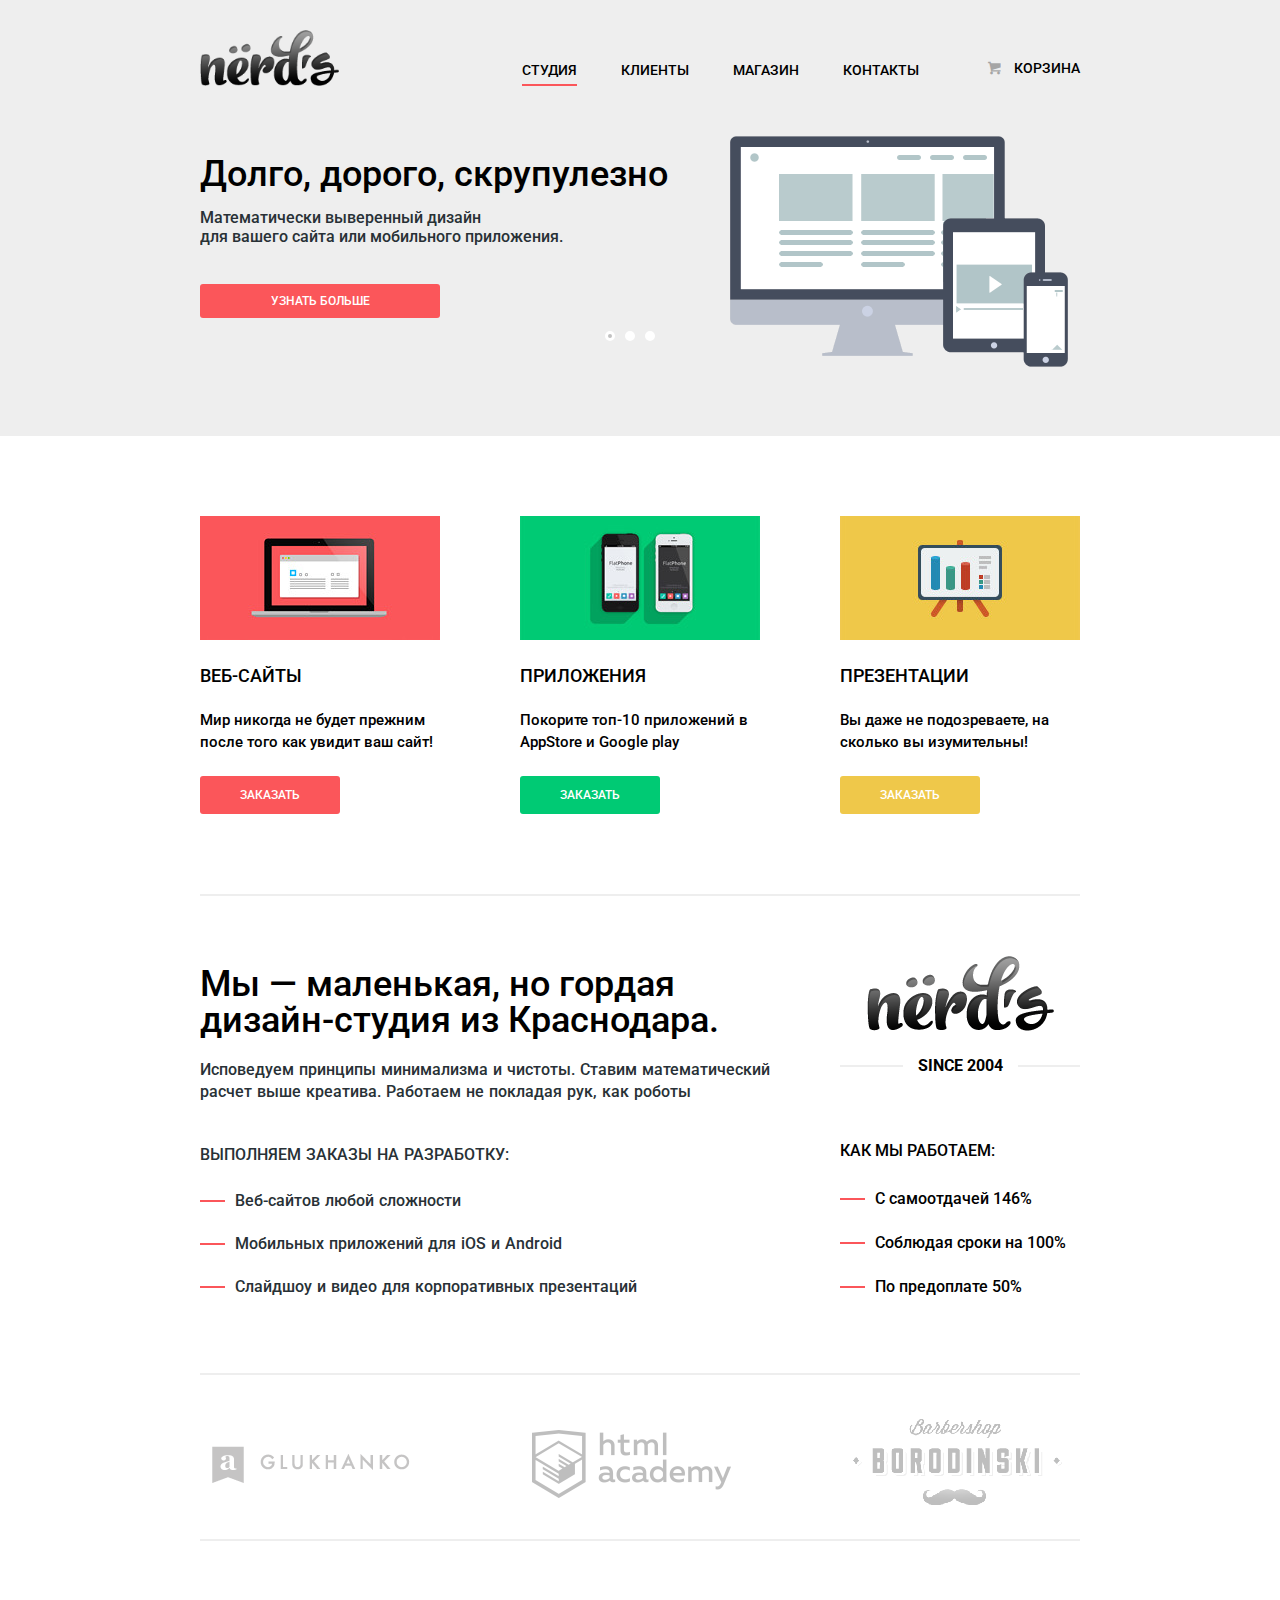
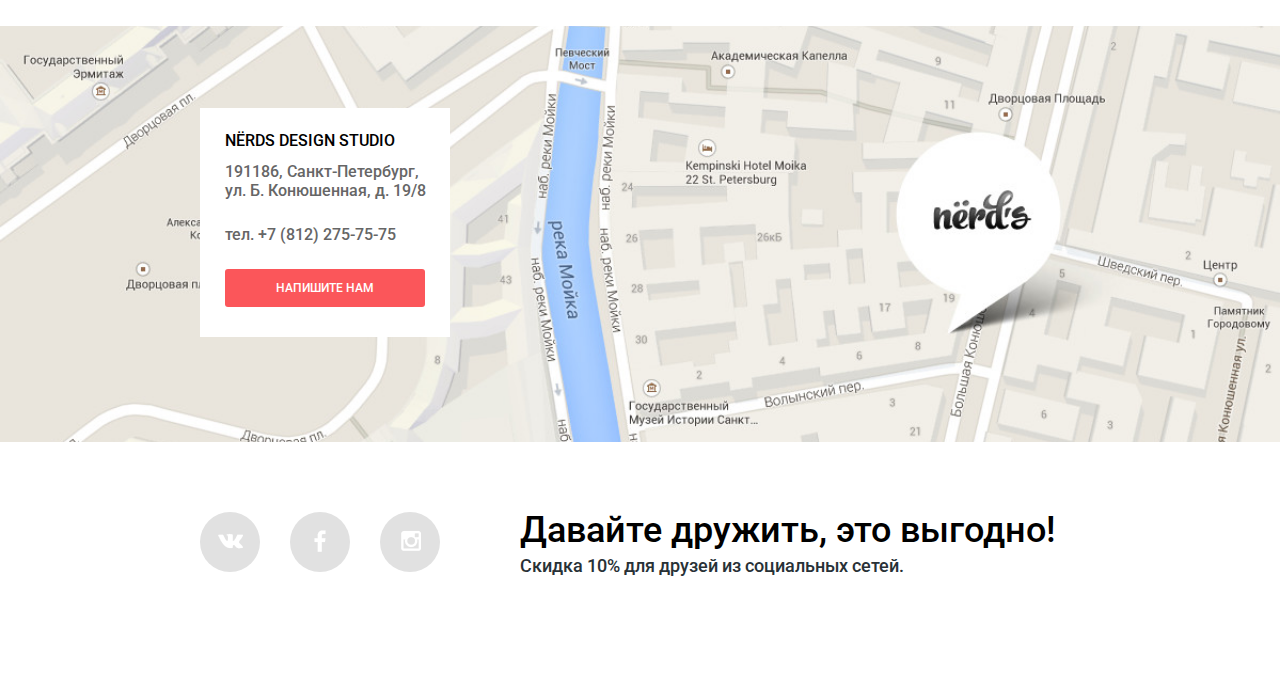
<file: nerds/index.html>
<!DOCTYPE html>
<html lang="ru">
<head>
	<meta charset="UTF-8">
	<link href='https://fonts.googleapis.com/css?family=Roboto:300,500' rel='stylesheet' type='text/css'>
	<link rel="stylesheet" type="text/css" href="css/normalize.css">
	<link rel="stylesheet" type="text/css" href="css/min-style.css">
	<title>Веб-студия "Nerds"</title>
</head>
	<body>
		<div class="bg">
			<header class="main-header">
				<div class="container clearfix">
					<a href="index.html" class="logo">
						<img src="img/logo.png" width="139" height="56" alt="nerds-logo">
					</a>
					<nav class="main-navigation">
						<ul>
							<li>
								<a href="#" class="active">Студия</a>
							</li>
							<li>
								<a href="#">Клиенты</a>
							</li>
							<li>
								<a href="catalog.html">Магазин</a>
							</li>
							<li>
								<a href="#">Контакты</a>
							</li>
						</ul>
					</nav>
					<div class="cart-block">
						<a href="#" class="cart"><i class="icon-basket"></i>Корзина</a>
					</div>
				</div>
			</header>
			<div class="slider">
				<input type="radio" class="slide-btn-1" id="btn-1" name="toggle" checked>
				<input type="radio" class="slide-btn-2" id="btn-2" name="toggle">
				<input type="radio" class="slide-btn-3" id="btn-3" name="toggle">
				<div class="slider-controls">
					<label for="btn-1"></label>
					<label for="btn-2"></label>
					<label for="btn-3"></label>
				</div>
				<div class="slides">
					<div class="slide">
						<div class="slide-text">
							<div class="slide-title">Долго, дорого, скрупулезно</div>
							<p>Математически выверенный дизайн<br>для вашего сайта или мобильного приложения.</p>
							<a class="btn" href="#">Узнать больше</a>
						</div>
					</div>
					<div class="slide">
						<div class="slide-text">
							<div class="slide-title">Любите ли вы математику, как любим ее мы?</div>
							<p>Нашим дизайнерам мы удаляем нейроны, ответственные<br> за креатив, чтобы дать им возможность все просчитать</p>
							<a class="btn" href="#">Узнать больше</a>
						</div>
					</div>
					<div class="slide">
						<div class="slide-text">
							<div class="slide-title">Только наркотики,<br>только хардкор!</div>
							<p>Все дизайнерские решения в нашей компании принимаются только под воздействием качественных галлюциногенов</p>
							<a class="btn" href="#">Узнать больше</a>
						</div>
					</div>
				</div>
			</div>
		</div>
		<div class="container clearfix">
			<div class="features-item">
				<div class="features-block img-web-site">
					<p class="features-title">Веб-сайты</p>
					<p class="features-text">Мир никогда не будет прежним после того как увидит ваш сайт!</p>
					<a href="#" class="btn order-web-site">Заказать</a>
				</div>
				<div class="features-block img-apps">
					<p class="features-title">Приложения</p>
					<p class="features-text">Покорите топ-10 приложений в AppStore и Google play</p>
					<a href="#" class="btn order-apps">Заказать</a>
				</div>
				<div class="features-block img-presentation">
					<p class="features-title">Презентации</p>
					<p class="features-text">Вы даже не подозреваете, на сколько вы изумительны!</p>
					<a href="#" class="btn order-presentation">Заказать</a>
				</div>
			</div>
			<div class="about clearfix">
				<div class="left-block">
					<div class="left-block-title">Мы — маленькая, но гордая дизайн-студия из Краснодара.</div>
					<div class="left-block-text">
						<p>Исповедуем принципы минимализма и чистоты. Ставим математический расчет выше креатива. Работаем не покладая рук, как роботы</p>
						<p class="upper">Выполняем заказы на разработку:</p>
						<ul>
							<li>Веб-сайтов любой сложности</li>
							<li>Мобильных приложений для iOS и Android</li>
							<li>Слайдшоу и видео для корпоративных презентаций</li>
						</ul>
					</div>
				</div>
				<div class="right-block">
					<img src="img/logo.png" width="187" height="75" alt="nerds-logo">
					<div class="since">
						<h3>since 2004</h3>
					</div>
					<p class="upper">Как мы работаем:</p>
					<ul>
						<li>С самоотдачей 146%</li>
						<li>Соблюдая сроки на 100%</li>
						<li>По предоплате 50%</li>
					</ul>
				</div>
			</div>
			<div class="partners-web-site">
				<a href="#" class="web-sites">
					<img src="img/site-1.png" width="198" height="37" alt="glukhanko">
				</a>
				<a href="#" class="web-sites">
					<img src="img/site-2.png" width="199" height="68" alt="htmlacademy">
				</a>
				<a href="#" class="web-sites">
					<img src="img/site-3.png" width="209" height="90" alt="borodinski">
				</a>
			</div>
		</div>
		<div class="map">
			<iframe src="https://www.google.com/maps/embed?pb=!1m18!1m12!1m3!1d1998.5989424123625!2d30.320894615640324!3d59.93879686904851!2m3!1f0!2f0!3f0!3m2!1i1024!2i768!4f13.1!3m3!1m2!1s0x4696310fca5ba729%3A0xea9c53d4493c879f!2z0JHQvtC70YzRiNCw0Y8g0JrQvtC90Y7RiNC10L3QvdCw0Y8g0YPQuy4sIDE5LCDQodCw0L3QutGCLdCf0LXRgtC10YDQsdGD0YDQsywg0KDQvtGB0YHQuNGPLCAxOTExODY!5e0!3m2!1sru!2sru!4v1447333632111" width="1200" height="416" style="border:0" allowfullscreen></iframe>
			<div class="container clearfix">
				<div class="contacts">
			<span>NЁRDS DESIGN STUDIO</span><br>
			<p>191186, Санкт-Петербург,<br> 
			ул. Б. Конюшенная, д. 19/8</p>
			<p>тел. +7 (812) 275-75-75</p>
			<a href="form.html" class="btn">Напишите нам</a>
				</div>
			</div>
			<div class="modal-content">
				<form class="login-form" action="/echo">
					<div class="width-form">
						<label for="name">Ваше имя:</label>
							<input class="login" type="text" id="name" name="name" placeholder="представьтесь пожалуйста" required>
					</div>
					<div class="width-form">
						<label for="e-mail">Ваш e-mail:</label>
							<input class="e-mail" type="text" id="e-mail" name="e-mail" placeholder="для отправки ответа" required>
					</div>
					<p>Текст письма:</p>
						<textarea name="text" placeholder="В свободной форме"></textarea>
					<input type="submit" class="btn" value="Отправить">
					<input type="submit" class="btn btn-cancel" value="Отменить">
				</form>
				<div class="modal-content-close">
					<i class="sprite sprite-cross"></i>
				</div>
			</div>
		</div>
		<footer class="main-footer">
			<div class="container clearfix">
				<section class="social-footer">
					<a href="#" class="social-btn"><i class="sprite sprite-vk"></i></a>
					<a href="#" class="social-btn"><i class="sprite sprite-fb"></i></a>
					<a href="#" class="social-btn"><i class="sprite sprite-insta"></i></a>
				</section>
				<section class="footer-info">
					<p class="info-title">Давайте дружить, это выгодно!</p>
					<p class="info-text">Скидка 10% для друзей из социальных сетей.</p>
				</section>
			</div>
		</footer>
	<script src="js/min-scripts.js"></script>
	<script type="text/javascript" src="js/jquery-2.1.4.min.js"></script>
	</body>
</html>
</file>
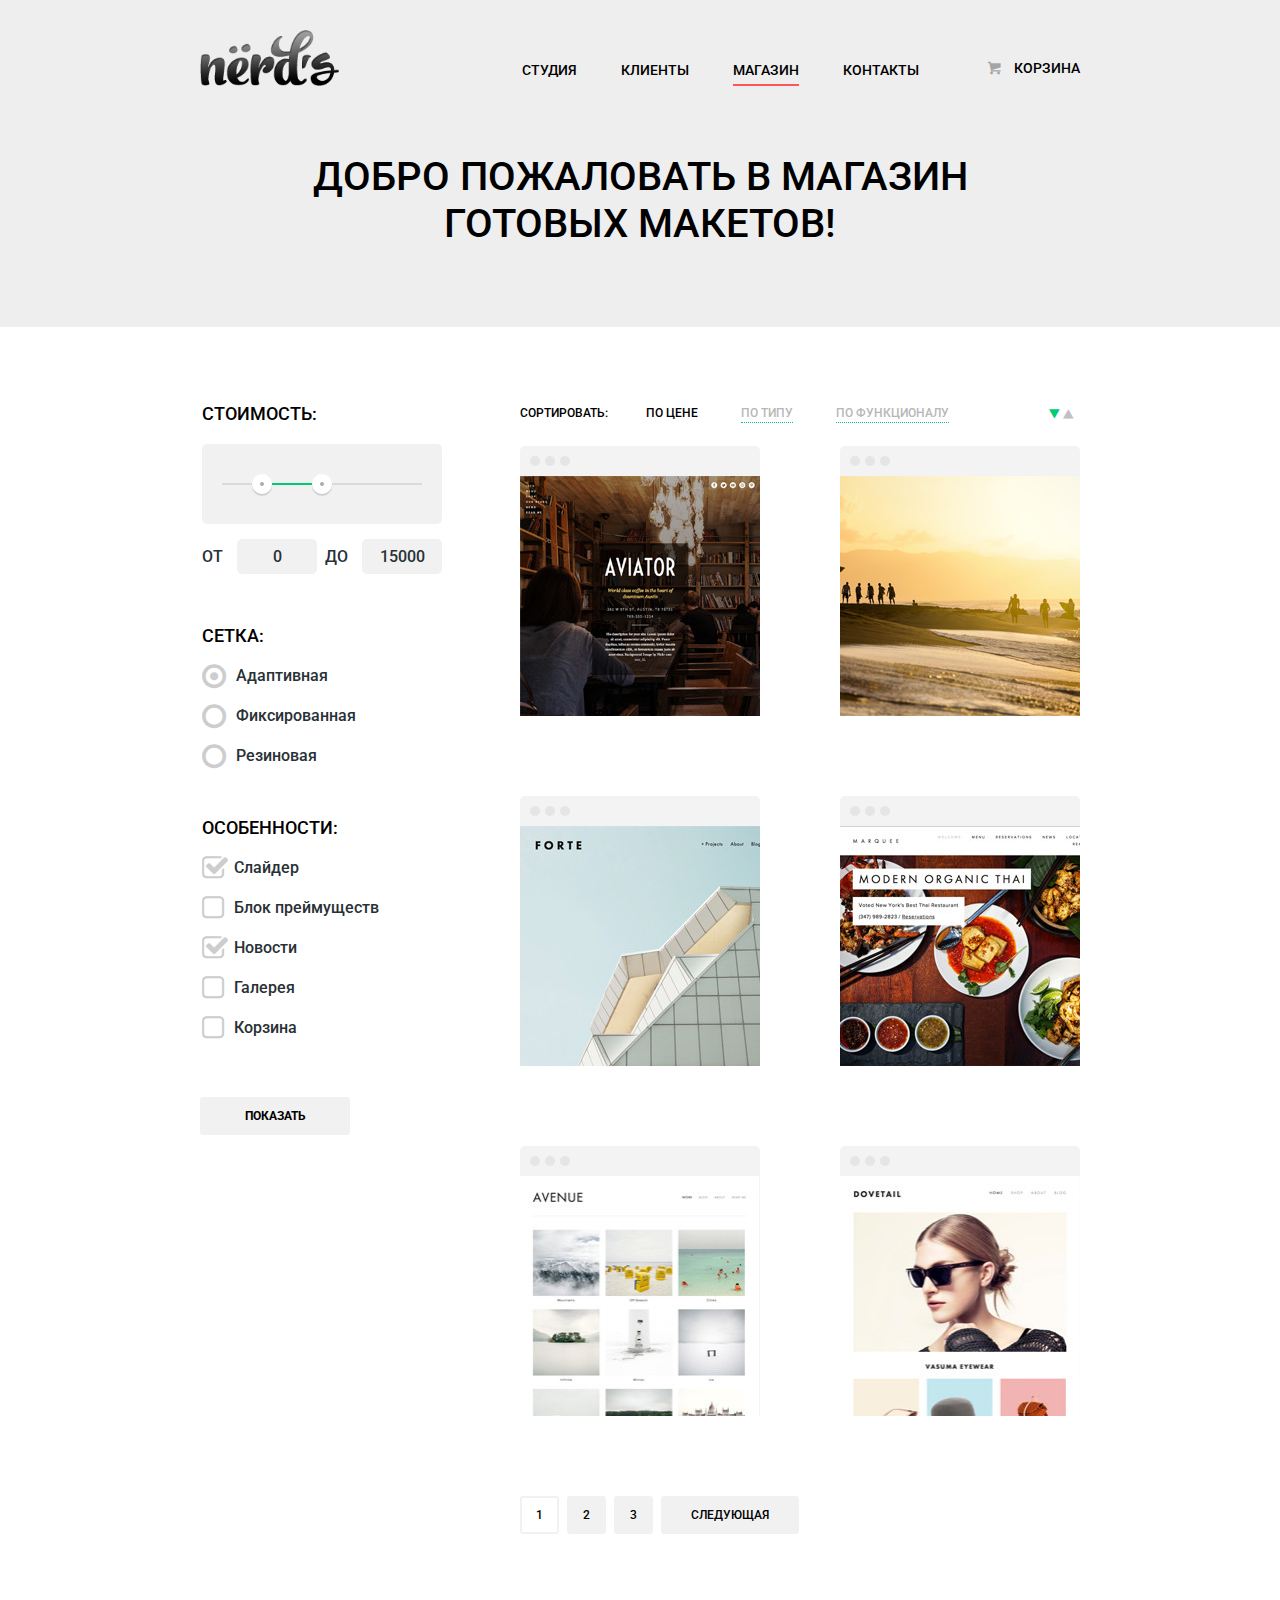
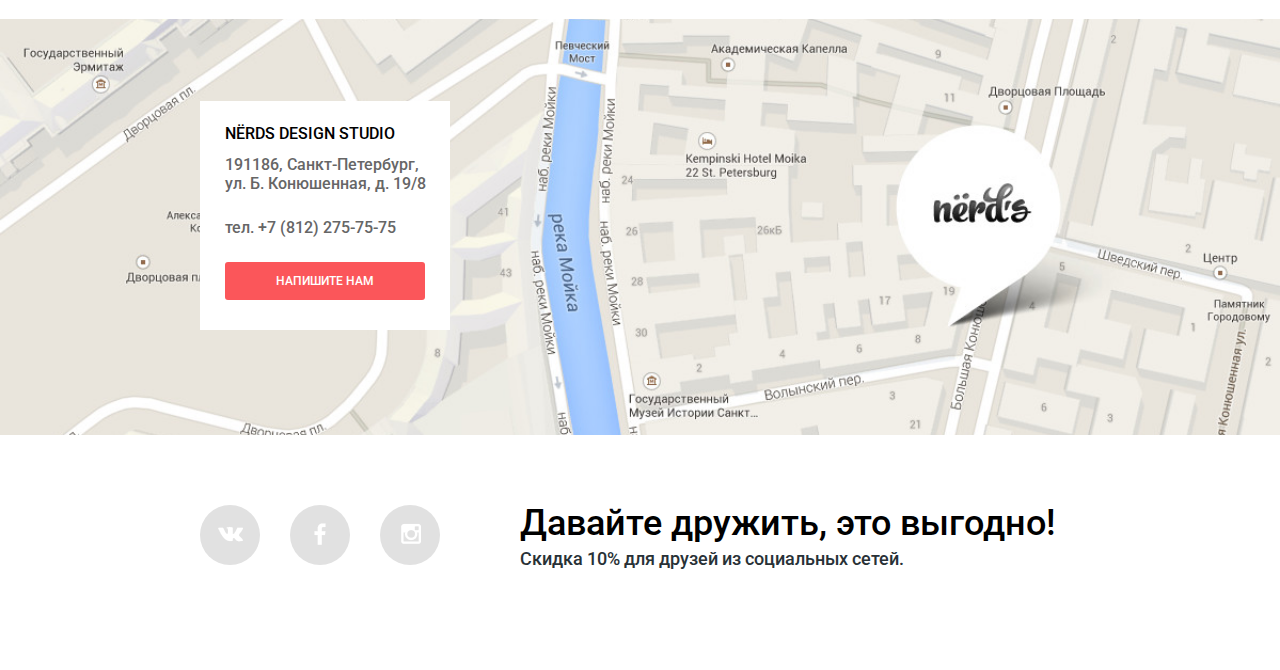
<file: nerds/catalog.html>
<!DOCTYPE html>
<html lang="ru">
<head>
	<meta charset="UTF-8">
	<link href='https://fonts.googleapis.com/css?family=Roboto:300,500' rel='stylesheet' type='text/css'>
	<link rel="stylesheet" type="text/css" href="css/normalize.css">
	<link rel="stylesheet" type="text/css" href="css/min-style.css">
	<title>Веб-студия "Nerds"</title>
</head>
	<body>
		<div class="bg">
			<header class="main-header">
				<div class="container clearfix">
					<a href="index.html" class="logo">
						<img src="img/logo.png" width="139" height="56" alt="nerds-logo">
					</a>
					<nav class="main-navigation">
						<ul>
							<li>
								<a href="index.html">Студия</a>
							</li>
							<li>
								<a href="#">Клиенты</a>
							</li>
							<li>
								<a href="#" class="active">Магазин</a>
							</li>
							<li>
								<a href="#">Контакты</a>
							</li>
						</ul>
					</nav>
					<div class="cart-block">
						<a href="#" class="cart"><i class="icon-basket"></i>Корзина</a>
					</div>
				</div>
			</header>
			<p class="welcome">Добро пожаловать в магазин<br> готовых макетов!</p>
		</div>
		<div class="container clearfix">
			<div class="left-column">
				<form action="#" method="get" enctype="multipart/form-data">
					<fieldset>
					<legend class="form-title">Стоимость:</legend>
						<div class="range-filter">
							<div class="range-controls">
								<div class="scale">
									<div class="bar" style="margin-left: 20%; width: 30%"></div>
								</div>
								<div class="toggle toggle-min"></div>
								<div class="toggle toggle-max"></div>
							</div>
							<div class="price-controls">
								<label class="min-price">от <input name="min-price" type="text" value="0"></label>
								<label class="max-price">до <input name="max-price" type="text" value="15000"></label>
							</div>
						</div>
					</fieldset>
					<fieldset>
					<legend class="form-title">Сетка:</legend>
						<label>
							<input type="radio" name="gird" checked>
							<span>Адаптивная</span>
						</label>
						<label>
							<input type="radio" name="gird">
							<span>Фиксированная</span>
						</label>
						<label>
							<input type="radio" name="gird">
							<span>Резиновая</span>
						</label>
					</fieldset>
					<fieldset>
					<legend class="form-title">Особенности:</legend>	<label>
							<input type="checkbox" name="slider" checked>
							<span>Слайдер</span>
						</label>
						<label>
							<input type="checkbox" name="blocsk">
							<span>Блок преймуществ</span>
						</label>
						<label>
							<input type="checkbox" name="news" checked>
							<span>Новости</span>
						</label>
						<label>
							<input type="checkbox" name="galery">
							<span>Галерея</span>
						</label>
						<label>
							<input type="checkbox" name="cart">
							<span>Корзина</span>
						</label>
					</fieldset>
					<input type="submit" name="show" value="Показать">
				</form>
			</div>
			<div class="right-column">
				<div class="sorting">
					<p>Сортировать:</p>
					<div class="sort-menu">
						<a href="#" class="active">По цене</a>
						<a href="#">По типу</a>
						<a href="#">По функционалу</a>
					</div>
					<div class="sorting-direction">
						<a href="#" class="active-arrow down-arrow"></a>
						<a href="#" class="up-arrow"></a>
					</div>
				</div> 
				<div class="block-product">
					<div class="product">
						<div class="head-product">
							<div class="w"></div>
							<div class="w"></div>
							<div class="w"></div>
						</div>
						<img src="img/maket-1.jpg" width="240" height="240" alt="maket-1">
						<div class="text-product">
							<p class="name-product">Aviator</p>
							<p class="description-product">Одностраничный макет с авторским дизайном</p>
							<a href="#" class="btn">8 000 Р.</a>
						</div>
					</div>
					<div class="product">
						<div class="head-product">
							<div class="w"></div>
							<div class="w"></div>
							<div class="w"></div>
						</div>
						<img src="img/maket-2.jpg" width="240" height="240"  alt="maket-2">
						<div class="text-product">
							<p class="name-product">Sunset</p>
							<p class="description-product">Интернет-магазин с личным кабинетом</p>
							<a href="#" class="btn">10000 Р.</a>
						</div>
					</div>
					<div class="product">
						<div class="head-product">
							<div class="w"></div>
							<div class="w"></div>
							<div class="w"></div>
						</div>
						<img src="img/maket-3.jpg" width="240" height="240"  alt="maket-3">
						<div class="text-product">
							<p class="name-product">Forte</p>
							<p class="description-product">Отличный макет для личного блога</p>
							<a href="#" class="btn">5000 Р.</a>
						</div>
					</div>
					<div class="product">
						<div class="head-product">
							<div class="w"></div>
							<div class="w"></div>
							<div class="w"></div>
						</div>
						<img src="img/maket-4.jpg" width="240" height="240"  alt="maket-4">
						<div class="text-product">
							<p class="name-product">Modern organic thai</p>
							<p class="description-product">Сайт для ресторана быстрого питания</p>
							<a href="#" class="btn">12000 Р.</a>
						</div>
					</div>
					<div class="product">
						<div class="head-product">
							<div class="w"></div>
							<div class="w"></div>
							<div class="w"></div>
						</div>
						<img src="img/maket-5.jpg" width="240" height="240"  alt="maket-5">
						<div class="text-product">
							<p class="name-product">Avenue</p>
							<p class="description-product">Макет для блога о путешествиях</p>
							<a href="#" class="btn">8000 Р.</a>
						</div>
					</div>
					<div class="product">
						<div class="head-product">
							<div class="w"></div>
							<div class="w"></div>
							<div class="w"></div>
						</div>
						<img src="img/maket-6.jpg" width="240" height="240"  alt="maket-6">
						<div class="text-product">
							<p class="name-product">Dovetail</p>
							<p class="description-product">Интернет-магазин с галереей товаров</p>
							<a href="#" class="btn">14000 Р.</a>
						</div>
					</div>
				</div>
				<div class="pagination">
					<a href="#" class="btn-active">1</a>
					<a href="#" class="btn">2</a>
					<a href="#" class="btn">3</a>
					<a href="#" class="btn btn-next">Следующая</a>
				</div>
			</div>
		</div>
		<div class="map">
			<iframe src="https://www.google.com/maps/embed?pb=!1m18!1m12!1m3!1d1998.5989424123625!2d30.320894615640324!3d59.93879686904851!2m3!1f0!2f0!3f0!3m2!1i1024!2i768!4f13.1!3m3!1m2!1s0x4696310fca5ba729%3A0xea9c53d4493c879f!2z0JHQvtC70YzRiNCw0Y8g0JrQvtC90Y7RiNC10L3QvdCw0Y8g0YPQuy4sIDE5LCDQodCw0L3QutGCLdCf0LXRgtC10YDQsdGD0YDQsywg0KDQvtGB0YHQuNGPLCAxOTExODY!5e0!3m2!1sru!2sru!4v1447333632111" width="1200" height="416" style="border:0" allowfullscreen></iframe>
			<div class="container clearfix">
				<div class="contacts">
					<span>NЁRDS DESIGN STUDIO</span><br>
					<p>191186, Санкт-Петербург,<br> 
					 ул. Б. Конюшенная, д. 19/8</p>
					 <p>тел. +7 (812) 275-75-75</p>
					<a href="form.html" class="btn">Напишите нам</a>
				</div>
			</div>
			<div class="modal-content">
				<form class="login-form" action="/echo">
					<div class="width-form">
						<label for="name">Ваше имя:</label>
							<input class="login" type="text" id="name" name="name" placeholder="представьтесь пожалуйста" required>
					</div>
					<div class="width-form">
						<label for="e-mail">Ваш e-mail:</label>
							<input class="e-mail" type="text" id="e-mail" name="e-mail" placeholder="для отправки ответа" required>
					</div>
					<p>Текст письма:</p>
						<textarea name="text" placeholder="В свободной форме"></textarea>
					<input type="submit" class="btn" value="Отправить">
					<input type="submit" class="btn btn-cancel" value="Отменить">
				</form>
				<div class="modal-content-close">
					<i></i>
				</div>
			</div>
		</div>
		<footer class="main-footer">
			<div class="container clearfix">
				<section class="social-footer">
					<a href="#" class="social-btn"><i class="sprite sprite-vk"></i></a>
					<a href="#" class="social-btn"><i class="sprite sprite-fb"></i></a>
					<a href="#" class="social-btn"><i class="sprite sprite-insta"></i></a>
				</section>
				<section class="footer-info">
					<p class="info-title">Давайте дружить, это выгодно!</p>
					<p class="info-text">Скидка 10% для друзей из социальных сетей.</p>
				</section>
			</div>
		</footer>
	<script src="js/min-scripts.js"></script>
	<script type="text/javascript" src="js/jquery-2.1.4.min.js"></script>
	</body>
</html>
</file>
<file: nerds/css/min-style.css>
@charset "UTF-8";@font-face{font-family:"symbols-nerds";src:url("../font/symbols-nerds.eot?27841936");src:url("../font/symbols-nerds.eot?27841936#iefix") format("embedded-opentype"),url("../font/symbols-nerds.woff?27841936") format("woff"),url("../font/symbols-nerds.ttf?27841936") format("truetype"),url("../font/symbols-nerds.svg?27841936#symbols-nerds") format("svg");font-weight:400;font-style:normal}[class^="icon-"]:before,[class*=" icon-"]:before{font-family:"symbols-nerds";font-style:normal;font-weight:400;speak:none;display:inline-block;text-decoration:inherit;width:1em;margin-right:.2em;text-align:center;font-variant:normal;text-transform:none;line-height:1em;margin-left:.2em}.icon-basket:before{content:"\62"}.icon-facebook:before{content:"\66"}.icon-twitter:before{content:"\74"}.icon-vk:before{content:"\76"}.icon-up-dir:before{content:"\25b2"}.icon-down-dir:before{content:"\25bc"}.icon-circle:before{content:"\25cb"}.icon-circle-dot:before{content:"\25cf"}.icon-check-off:before{content:"\2610"}.icon-check-on:before{content:"\2611"}.icon-instagramm:before{content:"📷"}body{font-family:"Roboto",Arial,sans-serif;color:#000;font-weight:500;font-size:16px}.container{width:880px;padding:0 10px;margin:0 auto}.clearfix{content:"";display:table;clear:both}.bg{min-width:900px;padding:0 10px;background:#eee}.logo{max-width:100%;width:139px;height:56px;float:left;margin-top:30px;margin-bottom:40px}.main-navigation{display:inline-block;vertical-align:top;width:580px;padding-top:55px;font-size:0}.main-navigation ul{float:right}.main-navigation li{display:inline-block;vertical-align:middle;margin-right:44px;font-size:14px;line-height:30px;text-transform:uppercase}.main-navigation li:last-child{margin-right:0}.main-navigation a{color:#000;font-weight:500;text-decoration:none}.main-navigation a:hover,.cart:hover .icon-basket,.cart:hover{opacity:1;color:#fb565a}.cart-block{padding-top:60px;float:right}.cart{font-size:14px;text-transform:uppercase;text-decoration:none;color:#000;float:right}.icon-basket{opacity:.3;margin-right:10px}.main-navigation a:active,.cart:active .icon-basket,.cart:active{color:#8f8f8f}.main-navigation a{position:relative}.main-navigation .active:after{content:"";position:absolute;bottom:-8px;left:0;right:0;height:2px;background:#fb565a}.main-navigation .active:hover{color:#000;background:0 0}.slider{position:relative;width:880px;height:310px;margin:0 auto}.slider input[type=radio]{position:absolute;opacity:0}.slider-controls{position:absolute;bottom:95px;left:50%;width:200px;height:10px;margin-left:-110px;text-align:center;z-index:1}.slider-controls label{display:inline-block;width:4px;height:4px;margin:0 3px;background:#fff;border:3px solid #fff;vertical-align:top;border-radius:50%;cursor:pointer}.slide-btn-1:checked~.slider-controls label[for="btn-1"],.slide-btn-2:checked~.slider-controls label[for="btn-2"],.slide-btn-3:checked~.slider-controls label[for="btn-3"]{background:#c1c1c1}.slide{position:absolute;top:0;left:0;width:100%;height:100%;overflow:hidden}.slide-text{width:470px;padding:30px 0;color:#283136}.slide-title{font-size:36px;line-height:1;color:#000}.slide .btn{display:block;width:240px;padding:10px 0;margin-top:38px;font-size:12px;color:#fff;text-transform:uppercase;text-align:center;text-decoration:none;background:#fb565a;border-radius:3px}.slide .btn:hover{background:#d6494d}.slide .btn:active{box-shadow:inset 0 3px 1px #9b2d30;background:#b63538}.slide:nth-child(1){max-width:100%;background-image:url("../img/slide-img-1.png");background-repeat:no-repeat;background-position:530px 10px}.slide:nth-child(2){max-width:100%;background-image:url("../img/slide-img-2.png");background-repeat:no-repeat;background-position:100% 10px}.slide:nth-child(3){max-width:100%;background-image:url("../img/slide-img-3.png");background-repeat:no-repeat;background-position:100% 0}.slide{display:none}.slide-btn-1:checked~.slides .slide:nth-child(1),.slide-btn-2:checked~.slides .slide:nth-child(2),.slide-btn-3:checked~.slides .slide:nth-child(3){display:block}.features-item{font-size:0;margin-top:80px;border-bottom:2px solid #eee}.features-block{display:inline-block;margin-right:80px;margin-bottom:80px}.features-block:nth-child(3){margin-right:0}.img-web-site{width:240px;background:url(../img/photo-1.jpg) no-repeat}.img-apps{width:240px;background:url(../img/photo-2.jpg) no-repeat}.img-presentation{width:240px;background:url(../img/photo-3.jpg) no-repeat}.features-title{font-size:18px;line-height:30px;margin-top:145px;text-transform:uppercase}.features-text{font-size:15px;line-height:22px;margin-bottom:23px}.features-block .btn{display:block;width:140px;padding:10px 0;font-size:12px;line-height:18px;text-transform:uppercase;text-align:center;text-decoration:none;border-radius:3px;color:#fff}.order-web-site{background:#fb565a}.order-web-site:hover{background:#d6494d}.order-web-site:active{box-shadow:inset 0 3px 1px #9b2d30;background:#b63538}.order-apps{background:#00ca74}.order-apps:hover{background:#01a25e}.order-apps:active{box-shadow:inset 0 3px 1px #007b47;background:#009053}.order-presentation{background:#efc84a}.order-presentation:hover{background:#d6ae2c}.order-presentation:active{box-shadow:inset 0 3px 1px #a3841f;background:#c09b24}.left-block{width:580px;margin-right:30px;float:left}.left-block-title{font-size:36px;line-height:36px;padding-top:70px}.left-block-text{font-size:16px;line-height:22px;word-spacing:1px;padding-top:5px;color:#283136}.left-block-text ul{padding-left:0}.left-block-text li{list-style:none;margin-bottom:21px}.left-block-text li:before{position:relative;right:10px;bottom:10px;content:"";border-bottom:2px solid #fb565a;color:red;margin-left:10px;padding-left:25px}.upper{padding-top:25px;padding-bottom:8px;text-transform:uppercase}.right-block{width:240px;margin-left:30px;padding-top:60px;float:right}.right-block img{display:block;width:187px;height:75px;max-width:100%;margin:0 auto 25px}.since{text-align:center;padding-bottom:23px}.since h3{position:relative;display:inline;padding:0 15px;font-size:16px;line-height:8px;text-transform:uppercase;background:#fff;z-index:2}.since:after{content:"";display:block;position:relative;top:-10px;z-index:1;border-bottom:2px solid #eee}.right-block ul{padding-top:5px;padding-left:0}.right-block li{list-style:none;margin-bottom:25px}.right-block li:before{position:relative;right:10px;bottom:10px;content:"";border-bottom:2px solid #fb565a;color:red;margin-left:10px;padding-left:25px}.partners-web-site{font-size:0;width:880px;margin-top:52px;margin-bottom:85px;border-top:2px solid #eee;border-bottom:2px solid #eee}.web-sites{display:inline-block;vertical-align:middle;margin:44px 110px 30px 12px;opacity:.25}.web-sites img{max-width:100%}.web-sites:last-child{margin-right:0}.web-sites:hover{opacity:1}.map{min-width:880px;max-width:100%;height:416px;background:url(../img/map.jpg) no-repeat center;background-size:cover}.map iframe{width:100%;min-width:880px;position:absolute;z-index:1}.contacts{position:relative;left:0;top:82px;width:250px;background:#fff;padding-top:23px;padding-bottom:10px;z-index:2}.contacts span{margin-left:25px}.contacts i{font-size:16px;line-height:30px;font-weight:700;margin-top:23px;margin-right:40px;color:#000}.contacts p{margin-top:12px;margin-bottom:25px;margin-left:25px;color:#666;text-align:left}.contacts .btn{display:block;width:200px;padding:10px 0;margin:20px 25px;font-size:12px;line-height:18px;text-transform:uppercase;text-align:center;text-decoration:none;border-radius:3px;color:#fff;background:#fb565a}.contacts .btn:hover{background:#d6494d}.contacts .btn:active{box-shadow:inset 0 3px 1px #9b2d30;background:#b63538}.main-footer{margin-top:70px;padding-bottom:75px;font-size:0}.social-footer{width:275px;font-size:0}.social-footer,.social-btn{display:inline-block;vertical-align:top}.social-btn{position:relative;width:60px;height:60px;margin-right:30px;margin-bottom:30px;background:#e1e1e1;-moz-border-radius:30px;-webkit-border-radius:30px;border-radius:30px;text-align:center}.footer-info{width:560px;float:right}.info-title{font-size:36px;line-height:36px;margin:0}.info-text{font-size:18px;line-height:22px;margin-top:7px;margin-bottom:0;color:#283136}.sprite{background:url(../img/spritesheet.png) no-repeat;display:block;margin:0 auto}.sprite-vk{width:25px;height:60px;background-position:-124px 11px}.sprite-fb{width:21px;height:60px;background-position:-47px 8px}.sprite-insta{width:21px;height:60px;background-position:-82px 8px}.social-btn:hover{background:#fb565a}.social-btn:active{box-shadow:inset 0 3px 1px #b63e42;background:#d6494d}.welcome{width:855px;font-size:40px;margin:0 auto;padding-top:27px;padding-bottom:80px;text-align:center;text-transform:uppercase}.left-column{width:239px;margin-top:72px;margin-right:40px;float:left}.left-column legend{font-size:18px;line-height:30px;text-transform:uppercase}.range-filter{width:240px}.range-controls{position:relative;height:41px;padding-top:39px;padding-right:20px;padding-left:20px;margin-bottom:15px;border-radius:5px;background:#f1f1f1}.range-controls .scale{height:2px;background:#d7dcde}.range-controls .bar{width:70%;height:2px;background:#00ca74}.range-controls .toggle{position:absolute;top:30px;left:0;width:4px;height:4px;cursor:pointer;border:8px solid #fff;border-radius:50%;background:#ababab;box-shadow:0 2px 1px 0 #cfcfcf}.range-controls .toggle-min{left:50px}.range-controls .toggle-max{left:110px}.price-controls{font-size:0}.price-controls label{font-size:16px;display:inline-block;width:50%;text-transform:uppercase}.max-price{text-align:right}.price-controls .max-price,.price-controls .min-price{padding-right:0}.price-controls input{font-family:"Roboto","Arial",sans-serif;font-size:16px;width:60px;margin-left:10px;padding:8px 10px;text-align:center;color:#283136;border:none;border-radius:5px;outline:none;background:#f1f1f1}.left-column fieldset{border:0;padding:0;font-size:0}.form-title{margin-bottom:15px}.left-column fieldset{padding-bottom:27px}.left-column label{display:inline-block;font-size:16px;line-height:20px;color:#283136;border:0;padding-bottom:20px;padding-right:45px}.left-column label:hover{color:#000}input[type="checkbox"]+span:before,input[type="radio"]+span:before{font-family:"symbols-nerds";font-size:28px;line-height:20px;color:#c1c1c1;display:inline-block;vertical-align:top;margin-right:10px;text-align:center;opacity:.8;cursor:pointer}input[type="checkbox"],input[type="radio"]{display:none}input[type="radio"]+span:before{content:"\25cb"}input[type="radio"]:checked+span:before{content:"\25cf"}input[type="checkbox"]+span:before{content:"\2610"}input[type="checkbox"]:checked+span:before{margin-right:6px;content:"\2611"}input[type="radio"]+span:hover:before{color:#b5b5b5;content:"\25cb"}input[type="radio"]:checked+span:hover:before{color:#b5b5b5;content:"\25cf"}input[type="checkbox"]+span:hover:before{color:#b5b5b5;content:"\2610"}input[type="checkbox"]:checked+span:hover:before{color:#b5b5b5;margin-right:6px;content:"\2611"}input[type="submit"]{display:block;border:0;border-radius:3px;outline:none;width:150px;padding:10px 0;margin-top:12px;font-size:12px;line-height:18px;font-weight:700;text-transform:uppercase;text-align:center;color:#000;background:#f1f1f1}input[type="submit"]:hover{background:#e5e5e5}input[type="submit"]:active{box-shadow:inset 0 3px 1px #b5b5b5;background:#d5d5d5}.right-column{width:560px;float:right;margin-left:40px;margin-top:65px;font-size:0}.sorting{margin-bottom:12px;font-size:12px;line-height:18px;text-transform:uppercase}.sorting-direction{font-family:"symbols-nerds"}.sorting-direction,.sort-menu{display:inline-block;vertical-align:top;padding-top:12px}.sort-menu{width:400px}.sorting p{margin-right:35px;font-size:12px;line-height:18px;text-transform:uppercase}.sorting p,.sort-menu a{display:inline-block;vertical-align:top}.sort-menu a{margin-right:40px;text-decoration:none;border-bottom:1px dotted #00ca74;color:#b7b7b7}.sort-menu a:hover{border-bottom:1px solid #00ca74;color:#000}.sort-menu a:active{border:none}.sort-menu .active{border:none;color:#000}.sort-menu .active:hover{border:none}.down-arrow,.up-arrow{font-size:23px;line-height:20px;text-decoration:none;color:#c1c1c1}.active-arrow{color:#00ca74}.down-arrow:before{content:"\25bc"}.up-arrow:before{content:"\25b2"}.down-arrow:active,.up-arrow:active{color:#000}.active-arrow:active{color:#00ca74}.product{display:inline-block;vertical-align:top;width:240px;margin-right:80px;margin-bottom:80px;position:relative;overflow-y:auto}.product img{max-width:100%}.product:nth-child(2n){margin-right:0}.head-product{width:230px;height:20px;background:#f3f3f3;border-radius:5px 5px 0 0;overflow:hidden;padding:10px 0 0 10px;cursor:pointer}.w{width:10px;height:10px;background:#e5e5e5;border-radius:50%;float:left;margin-right:5px}.product .text-product{display:none;overflow-y:auto;line-height:normal}.product:hover .text-product{display:block;width:200px;height:200px;top:30px;left:0;right:0;margin:20px;padding:20px;position:absolute;background:#fff;text-align:center;box-sizing:border-box}.product:hover .head-product{background:#797979}.product:hover .w{background:#fff}.text-product .name-product{font-size:18px;line-height:18px;margin-bottom:18px;text-transform:uppercase}.descriotion-product:nth-child(4n){margin-bottom:0}.text-product .description-product{font-size:14px;line-height:18px;margin:20px 0;color:#283136}.text-product .btn{display:block;vertical-align:top;width:140px;margin:0 auto;padding:10px 0;font-size:18px;text-decoration:none;border-radius:3px;color:#fff;background:#fb565a}.text-product .btn:hover{background:#d6494d}.text-product .btn:active{box-shadow:inset 0 3px 1px #9b2d30;background:#b63538}.pagination{display:inline-block;padding-bottom:80px;font-size:12px;line-height:18px;box-sizing:border-box}.pagination .btn-active{width:38px;height:38px;padding:10px 14px;border:2px solid #f1f1f1}.pagination .btn-active,.pagination .btn{margin-right:5px;border-radius:3px;color:#000;text-decoration:none}.pagination .btn{display:inline-block;padding:10px 16px;margin-bottom:5px;text-transform:uppercase;background:#f1f1f1}.pagination .btn-next{padding-left:30px;padding-right:30px}.pagination .btn:hover{background:#e5e5e5}.pagination .btn:active{box-shadow:inset 0 3px 1px #b5b5b5;background:#d5d5d5}.modal-content{position:relative;z-index:4;display:none;left:50%;width:630px;margin-top:-285px;margin-left:-315px;padding:50px 80px;background:#fff;box-shadow:0 10px 40px 10px rgba(0,0,1,.75);box-sizing:border-box}.modal-content-show{display:block;-webkit-animation:bounce .6s;animation:bounce .6s}@keyframes shake{0%,100%{transform:translateX(0)}10%,30%,50%,70%,90%{transform:translateX(-10px)}20%,40%,60%,80%{transform:translateX(10px)}}@-webkit-keyframes shake{0%,100%{transform:translateX(0)}10%,30%,50%,70%,90%{transform:translateX(10px)}20%,40%,60%,80%{transform:translateX(-10px)}}.modal-error{-webkit-animation:shake .6s;animation:shake .6s}@-webkit-keyframes bounce{0%{transform:translateX(880px)}70%{transform:translateX(-130px)}90%{transform:translateX(10px)}100%{transform:translateX(0)}}@keyframes bounce{0%{transform:translateX(880px)}70%{transform:translateX(-130px)}90%{transform:translateX(10px)}100%{transform:translateX(0)}}.width-form{width:220px;display:inline-block;margin-right:20px}.width-form input[type="text"]{width:200px;display:inline-block;margin-bottom:20px;padding:10px;font-size:12px;line-height:18px;text-transform:uppercase;border:2px solid #d7dcde;border-radius:3px;outline:none}.width-form input[type="text"]:hover,.login-form textarea:hover{border:2px solid #a2a9ac}.width-form input[type="text"]:focus,.login-form textarea:focus{border:2px solid #56bffb}.login-form .width-form:nth-child(2n){margin-right:0}.login-form input::-moz-placeholder,.login-form textarea::-moz-placeholder{color:#000}.login-form input::-webkit-input-placeholder,.login-form textarea::-webkit-input-placeholder{color:#000}.login-form label,.login-form p{display:inline-block;margin-bottom:10px}.login-form textarea{width:440px;height:110px;padding:10px;margin-bottom:45px;border:2px solid #d7dcde}.login-form textarea,.login-form .btn{font-size:12px;line-height:18px;text-transform:uppercase;border-radius:3px;outline:none}.login-form .btn{display:inline-block;vertical-align:top;width:220px;padding:10px 0;margin-right:20px;border:0;text-align:center;text-decoration:none;color:#fff;background:#fb565a}.login-form .btn:hover{background:#d6494d}.login-form .btn:active{box-shadow:inset 0 3px 1px #9b2d30;background:#b63538}.login-form .btn-cancel{margin-right:0;color:#000;background:#f1f1f1}.login-form .btn-cancel:hover{background:#e5e5e5}.login-form .btn-cancel:active{box-shadow:inset 0 3px 1px #b5b5b5;background:#d5d5d5}.modal-content-close{position:absolute;top:5px;right:5px;width:40px;height:40px;border-radius:20px;background:#fb565a;cursor:pointer}.sprite-cross{width:21px;height:40px;background-position:-10px -1px}
</file>
